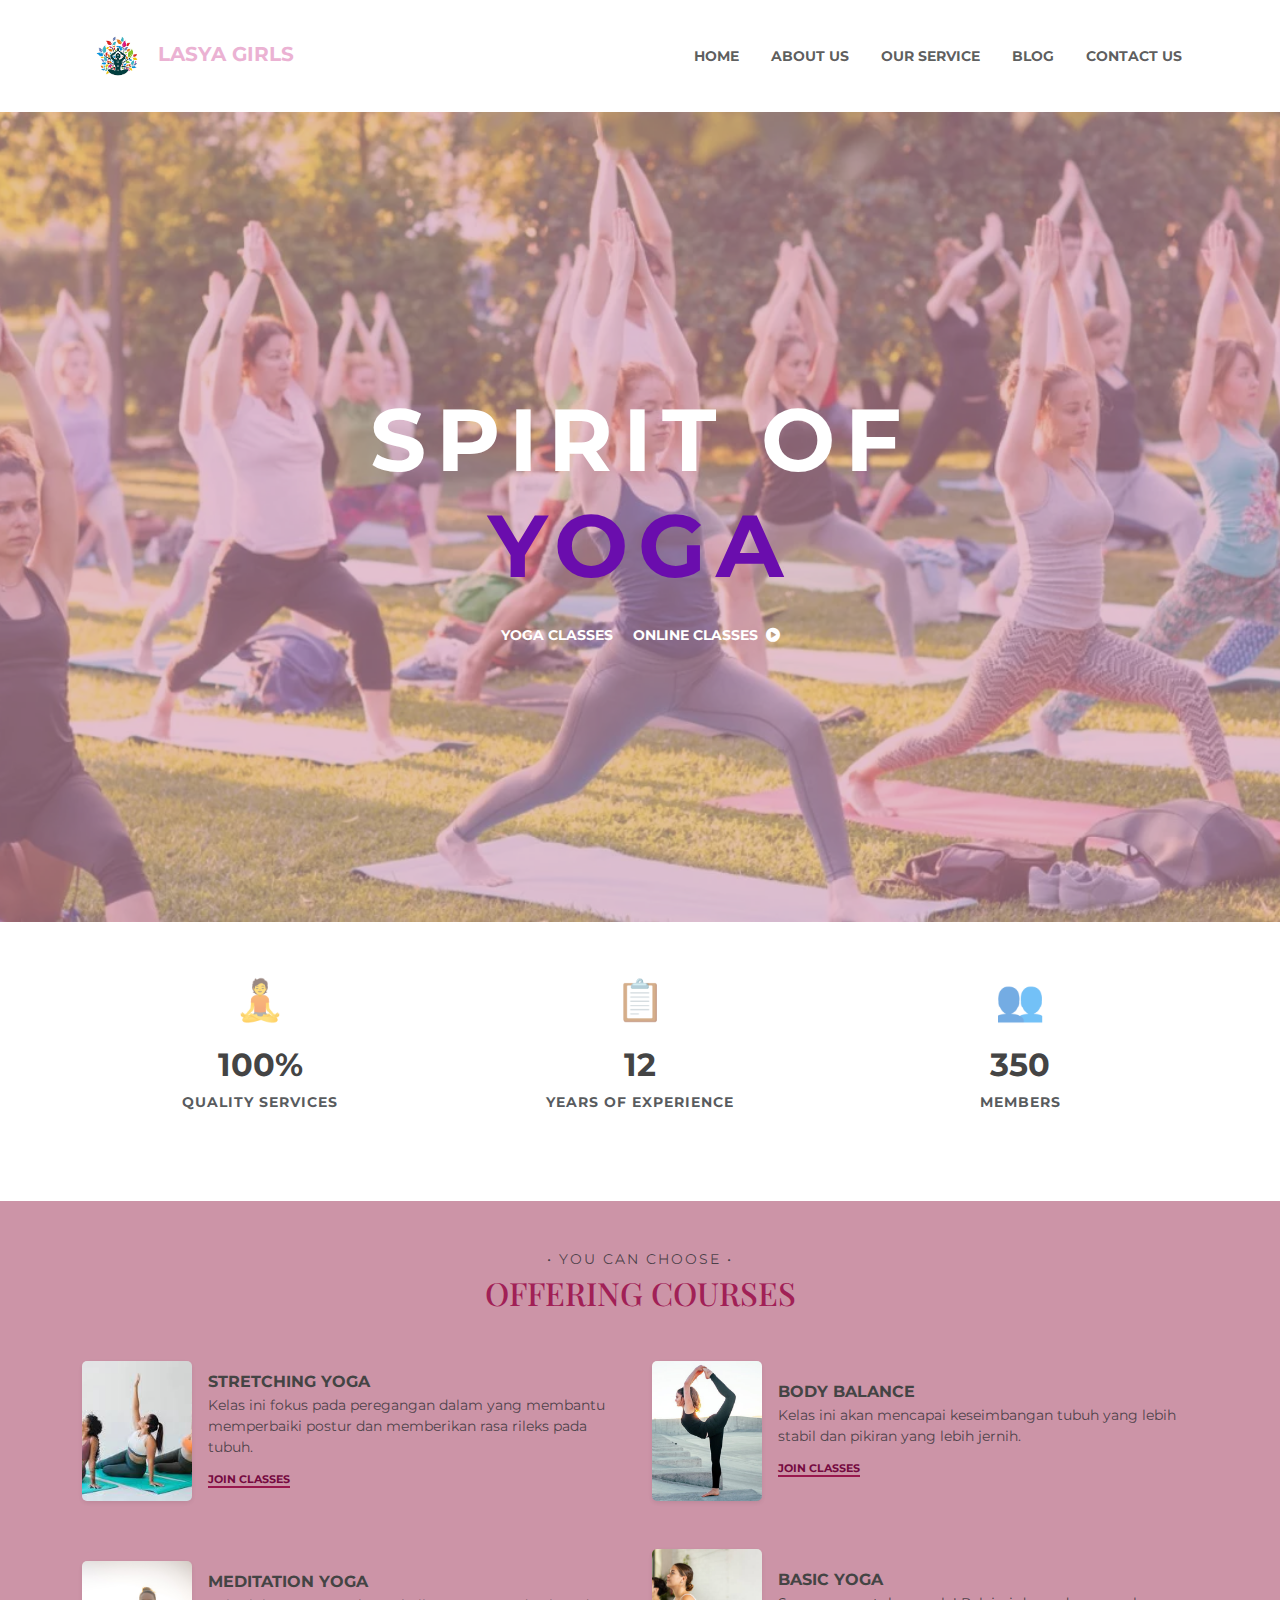
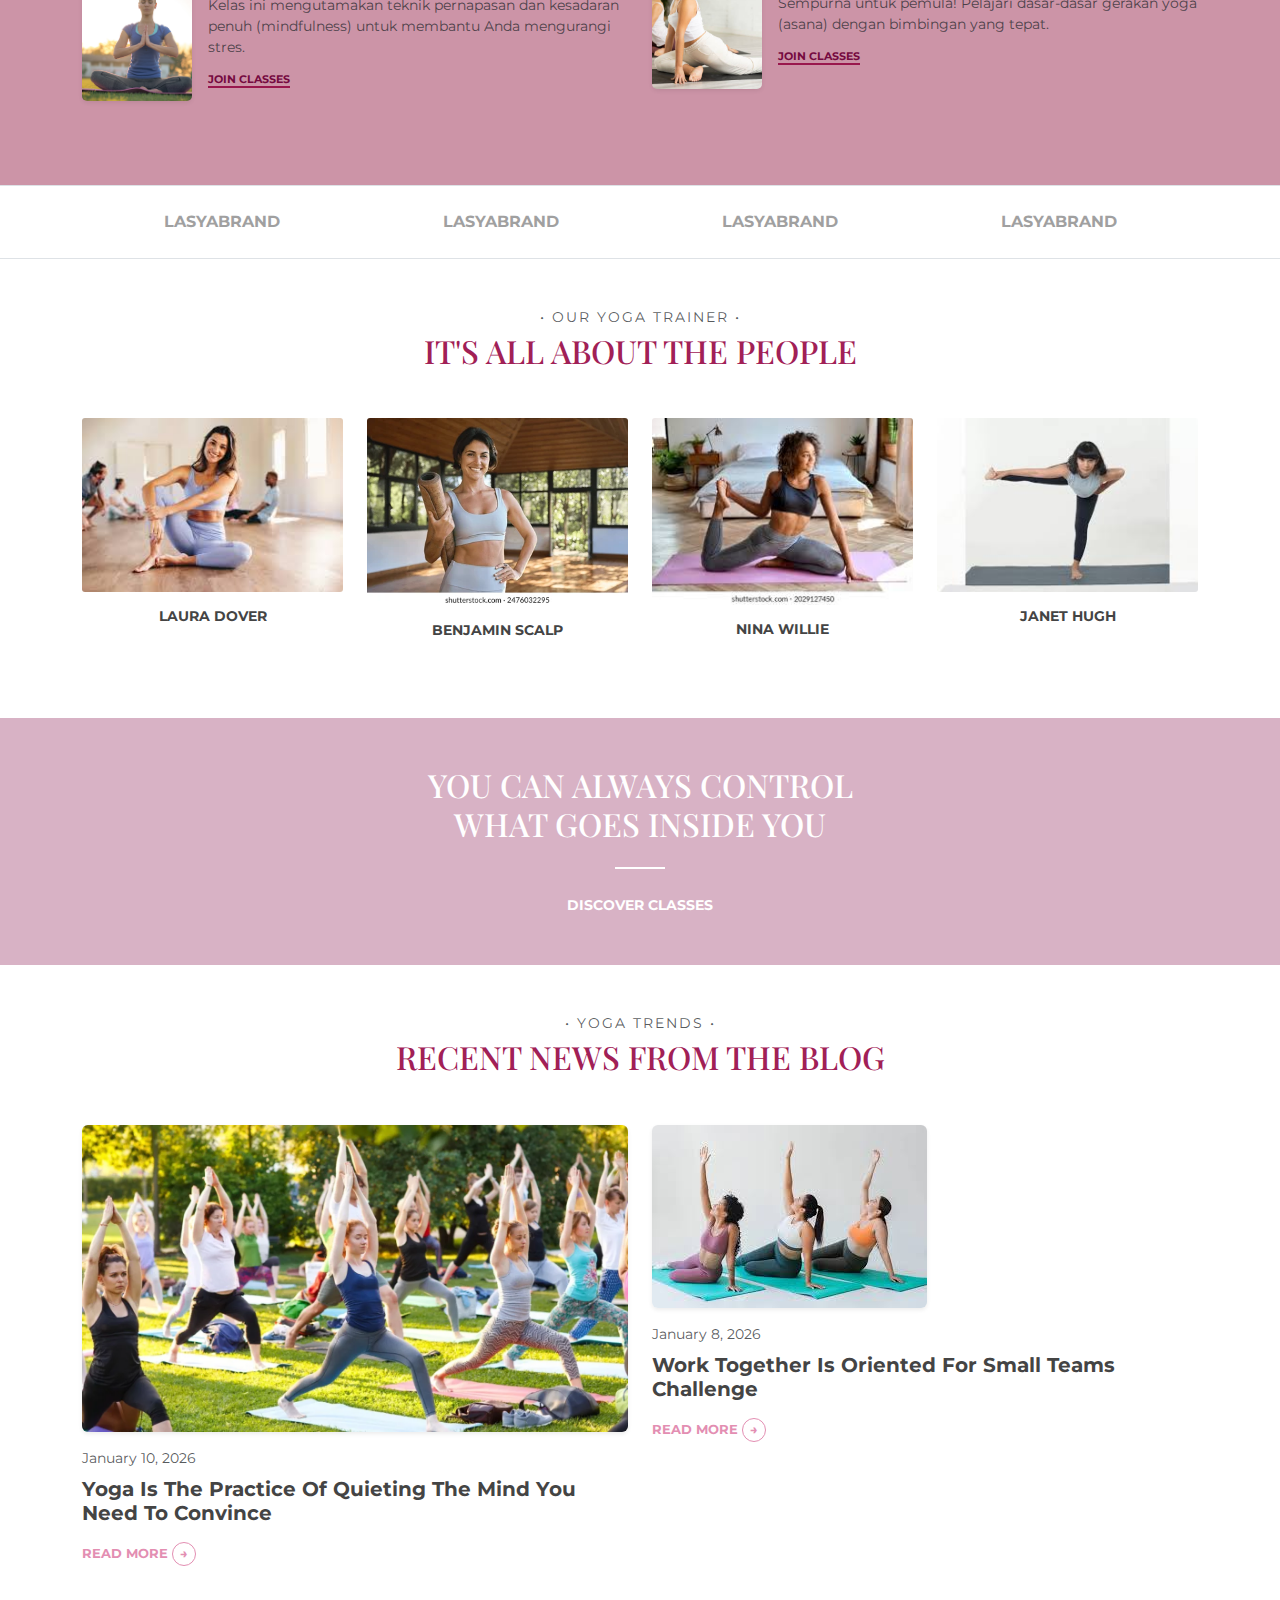
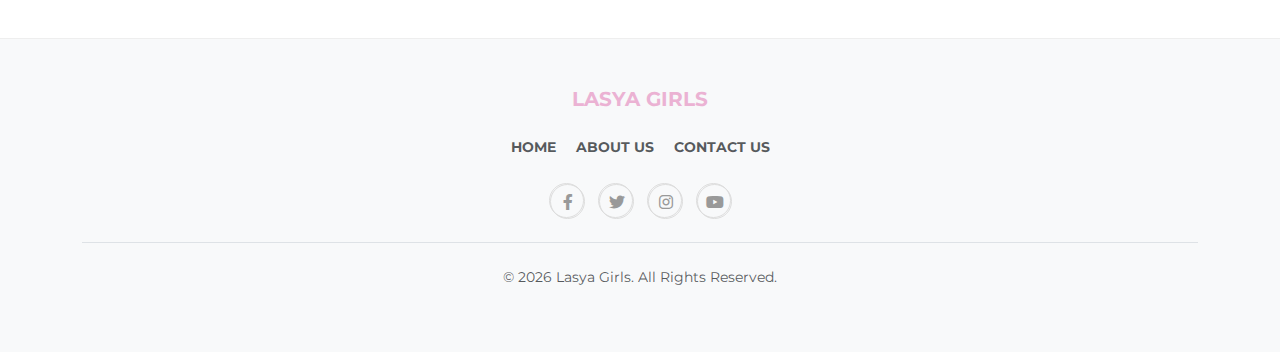
<file: index.html>
<!DOCTYPE html>
<html lang="id">
<head>
    <meta charset="UTF-8">
    <meta name="kelompok4" content="width=device-width, initial-scale=1.0">
    <title>Lasya Girls - Spirit of Yoga</title>
    <link href="https://cdn.jsdelivr.net/npm/bootstrap@5.3.0/dist/css/bootstrap.min.css" rel="stylesheet">
    <link href="https://fonts.googleapis.com/css2?family=Montserrat:wght@300;400;600;700&family=Playfair+Display:wght@700&display=swap" rel="stylesheet">
    <link rel="stylesheet" href="https://cdnjs.cloudflare.com/ajax/libs/font-awesome/6.0.0/css/all.min.css">
    <link rel="stylesheet" href="style.css">
</head>
<body>

    <nav class="navbar navbar-expand-lg navbar-light bg-white py-3">
        <div class="container">
            <a class="navbar-brand fw-bold text-pink-logo" href="">
                <img src="image/logo.png" alt="" width="70" class="d-inline-block align-text-button"> LASYA GIRLS</a>
            <button class="navbar-toggler" type="button" data-bs-toggle="collapse" data-bs-target="#navbarNav">
                <span class="navbar-toggler-icon"></span>
            </button>
            <div class="collapse navbar-collapse justify-content-end" id="navbarNav">
                <ul class="navbar-nav small fw-bold">
                    <li class="nav-item mx-2"><a class="nav-link" href="index.html">HOME</a></li>
                    <li class="nav-item mx-2"><a class="nav-link" href="about.html">ABOUT US</a></li>
                    <li class="nav-item mx-2"><a class="nav-link" href="services.html">OUR SERVICE</a></li>
                    <li class="nav-item mx-2"><a class="nav-link" href="blog.html">BLOG</a></li>
                    <li class="nav-item mx-2"><a class="nav-link" href="contact.html">CONTACT US</a></li>
                </ul>
            </div>
        </div>
    </nav>

    <header class="hero">
        <div class="hero-overlay">
            <div class="container text-center">
                <h1 class="hero-text">SPIRIT OF</h1>
                <h1 class="hero-text highlight">YOGA</h1>
                <div class="mt-4">
                    <a href="#" class="text-white text-decoration-none small fw-bold me-3 text-uppercase">Yoga Classes</a>
                    <a href="#" class="text-white text-decoration-none small fw-bold text-uppercase">Online Classes <i class="fa-solid fa-circle-play ms-1"></i></a>
                </div>
            </div>
        </div>
    </header>

    <section class="py-5 bg-white">
        <div class="container text-center">
            <div class="row">
                <div class="col-md-4 mb-4">
                    <div class="stat-icon mb-3">🧘</div>
                    <h2 class="fw-bold">100%</h2>
                    <p class="text-muted small text-uppercase fw-bold letter-spacing-1">Quality Services</p>
                </div>
                <div class="col-md-4 mb-4">
                    <div class="stat-icon mb-3">📋</div>
                    <h2 class="fw-bold">12</h2>
                    <p class="text-muted small text-uppercase fw-bold letter-spacing-1">Years of Experience</p>
                </div>
                <div class="col-md-4 mb-4">
                    <div class="stat-icon mb-3">👥</div>
                    <h2 class="fw-bold">350</h2>
                    <p class="text-muted small text-uppercase fw-bold letter-spacing-1">Members</p>
                </div>
            </div>
        </div>
    </section>

    <section class="py-5 bg-soft-pink">
        <div class="container">
            <div class="text-center mb-5">
                <p class="small text-muted mb-1 text-uppercase letter-spacing-2">• You Can Choose •</p>
                <h2 class="playfair color-pink">OFFERING COURSES</h2>
                <div class="divider-pink mx-auto"></div>
            </div>
            <div class="row g-4">
                <div class="col-md-6 d-flex align-items-center mb-4">
                    <img src="image/blog2.jfif" class="course-img me-3 shadow-sm" alt="Yoga">
                    <div>
                        <h6 class="fw-bold mb-1">STRETCHING YOGA</h6>
                        <p class="small text-muted mb-2"> Kelas ini fokus pada peregangan dalam yang membantu memperbaiki postur dan memberikan rasa rileks pada tubuh.</p>
                        <a href="#" class="btn-join">JOIN CLASSES</a>
                    </div>
                </div>
                <div class="col-md-6 d-flex align-items-center mb-4">
                    <img src="image/balance.jpg" class="course-img me-3 shadow-sm" alt="Yoga">
                    <div>
                        <h6 class="fw-bold mb-1">BODY BALANCE</h6>
                        <p class="small text-muted mb-2">Kelas ini akan mencapai keseimbangan tubuh yang lebih stabil dan pikiran yang lebih jernih.</p>
                        <a href="#" class="btn-join">JOIN CLASSES</a>
                    </div>
                </div>
                <div class="col-md-6 d-flex align-items-center mb-4">
                    <img src="image/meditation.png" class="course-img me-3 shadow-sm" alt="Yoga">
                    <div>
                        <h6 class="fw-bold mb-1">MEDITATION YOGA</h6>
                        <p class="small text-muted mb-2">  Kelas ini mengutamakan teknik pernapasan dan kesadaran penuh (mindfulness) untuk membantu Anda mengurangi stres.</p>
                        <a href="#" class="btn-join">JOIN CLASSES</a>
                    </div>
                </div>
                <div class="col-md-6 d-flex align-items-center mb-5">
                    <img src="image/basic.jpg" class="course-img me-3 shadow-sm" alt="Yoga">
                    <div>
                        <h6 class="fw-bold mb-1">BASIC YOGA</h6>
                        <p class="small text-muted mb-2">Sempurna untuk pemula! Pelajari dasar-dasar gerakan yoga (asana) dengan bimbingan yang tepat.</p>
                        <a href="#" class="btn-join">JOIN CLASSES</a>
                    </div>
                </div>
            </div>
        </div>
    </section>

    <section class="py-4 border-top border-bottom bg-white">
        <div class="container d-flex justify-content-around align-items-center opacity-50 grayscale flex-wrap">
            <span class="fw-bold px-3">LASYABRAND</span>
            <span class="fw-bold px-3">LASYABRAND</span>
            <span class="fw-bold px-3">LASYABRAND</span>
            <span class="fw-bold px-3">LASYABRAND</span>
        </div>
    </section>

    <section class="py-5">
        <div class="container text-center">
            <p class="small text-muted mb-1 text-uppercase letter-spacing-2">• Our Yoga Trainer •</p>
            <h2 class="playfair color-pink mb-5">IT'S ALL ABOUT THE PEOPLE</h2>
            <div class="row">
                <div class="col-md-3 col-6 mb-4">
                    <img src="image/pelatih1.jfif" class="img-fluid trainer-img mb-3" alt="Laura">
                    <h6 class="fw-bold small">LAURA DOVER</h6>
                </div>
                <div class="col-md-3 col-6 mb-4">
                    <img src="image/pelatih2.webp" class="img-fluid trainer-img mb-3" alt="Benjamin">
                    <h6 class="fw-bold small">BENJAMIN SCALP</h6>
                </div>
                <div class="col-md-3 col-6 mb-4">
                    <img src="image/pelatih3.jfif" class="img-fluid trainer-img mb-3" alt="Nina">
                    <h6 class="fw-bold small">NINA WILLIE</h6>
                </div>
                <div class="col-md-3 col-6 mb-4">
                    <img src="image/pelatih4.jfif" class="img-fluid trainer-img mb-3" alt="Janet">
                    <h6 class="fw-bold small">JANET HUGH</h6>
                </div>
            </div>
        </div>
    </section>

    <section class="cta-pink text-center text-white py-5">
        <div class="container">
            <h2 class="playfair mb-4">YOU CAN ALWAYS CONTROL <br> WHAT GOES INSIDE YOU</h2>
            <div class="divider-white mx-auto mb-4"></div>
            <a href="#" class="text-white text-decoration-none small fw-bold spacing-2 text-uppercase">Discover Classes</a>
        </div>
    </section>

    <section class="py-5">
        <div class="container">
            <div class="text-center mb-5">
                <p class="small text-muted mb-1 text-uppercase letter-spacing-2">• Yoga Trends •</p>
                <h2 class="playfair color-pink">RECENT NEWS FROM THE BLOG</h2>
            </div>
            <div class="row">
                <div class="col-md-6 mb-4">
                    <img src="image/blog1.webp" class="img-fluid mb-3 rounded shadow-sm" alt="Blog">
                    <p class="small text-muted mb-2">January 10, 2026</p>
                    <h5 class="fw-bold mb-3">Yoga Is The Practice Of Quieting The Mind You Need To Convince</h5>
                    <a href="#" class="read-more">READ MORE <span class="arrow-circle">→</span></a>
                </div>
                <div class="col-md-6 mb-4">
                    <img src="image/blog2.jfif" class="img-fluid mb-3 rounded shadow-sm" alt="Blog">
                    <p class="small text-muted mb-2">January 8, 2026</p>
                    <h5 class="fw-bold mb-3">Work Together Is Oriented For Small Teams Challenge</h5>
                    <a href="#" class="read-more">READ MORE <span class="arrow-circle">→</span></a>
                </div>
            </div>
        </div>
    </section>

   <footer class="footer py-5">
        <div class="container text-center">
            <h5 class="fw-bold text-pink-logo mb-4">LASYA GIRLS</h5>
            <div class="mb-4">
                <a href="index.html" class="text-muted text-decoration-none mx-2 small fw-bold">HOME</a>
                <a href="about.html" class="text-muted text-decoration-none mx-2 small fw-bold">ABOUT US</a>
                <a href="contact.html" class="text-muted text-decoration-none mx-2 small fw-bold">CONTACT US</a>
            </div>
            <div class="social-icons mb-4">
                <a href="#"><i class="fab fa-facebook-f"></i></a>
                <a href="#"><i class="fab fa-twitter"></i></a>
                <a href="#"><i class="fab fa-instagram"></i></a>
                <a href="#"><i class="fab fa-youtube"></i></a>
            </div>
            <p class="small text-muted border-top pt-4">© 2026 Lasya Girls. All Rights Reserved.</p>
        </div>
    </footer>

    <script src="https://cdn.jsdelivr.net/npm/bootstrap@5.3.0/dist/js/bootstrap.bundle.min.js"></script>
</body>
</html>
</file>
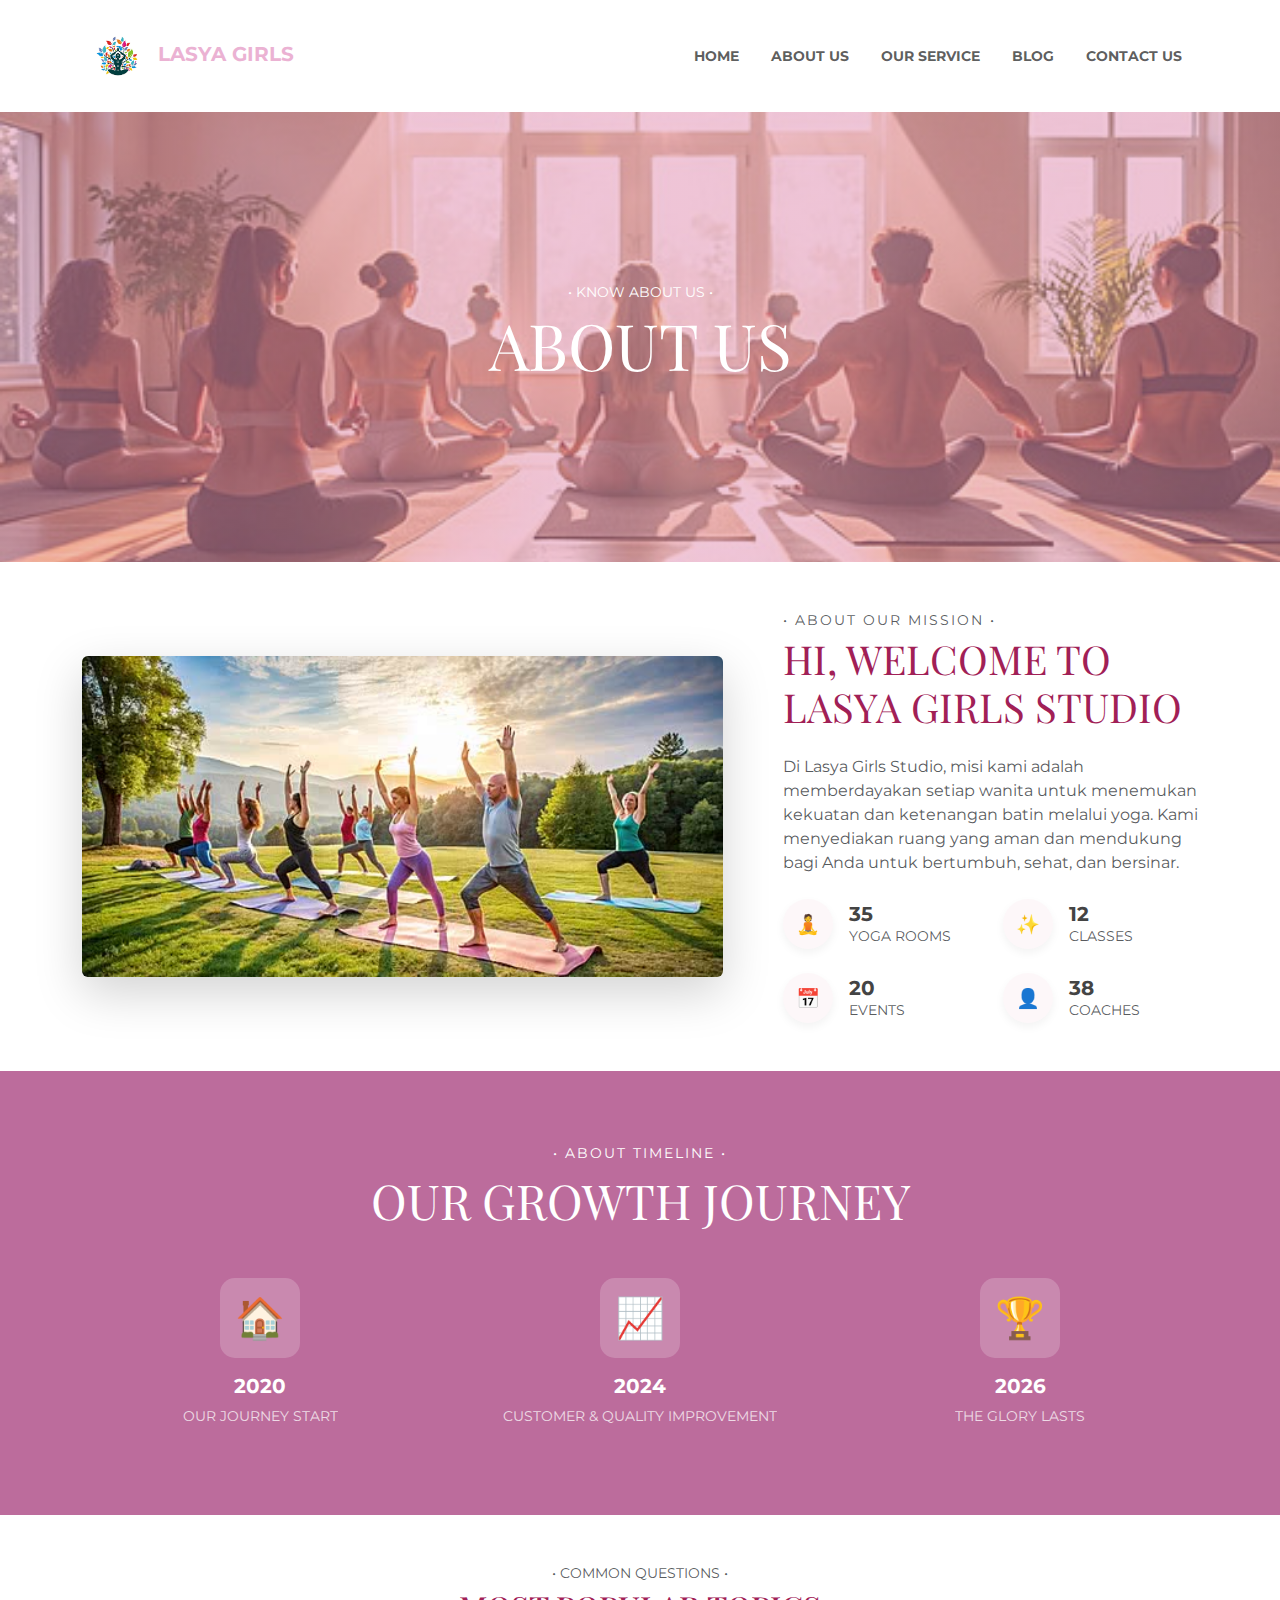
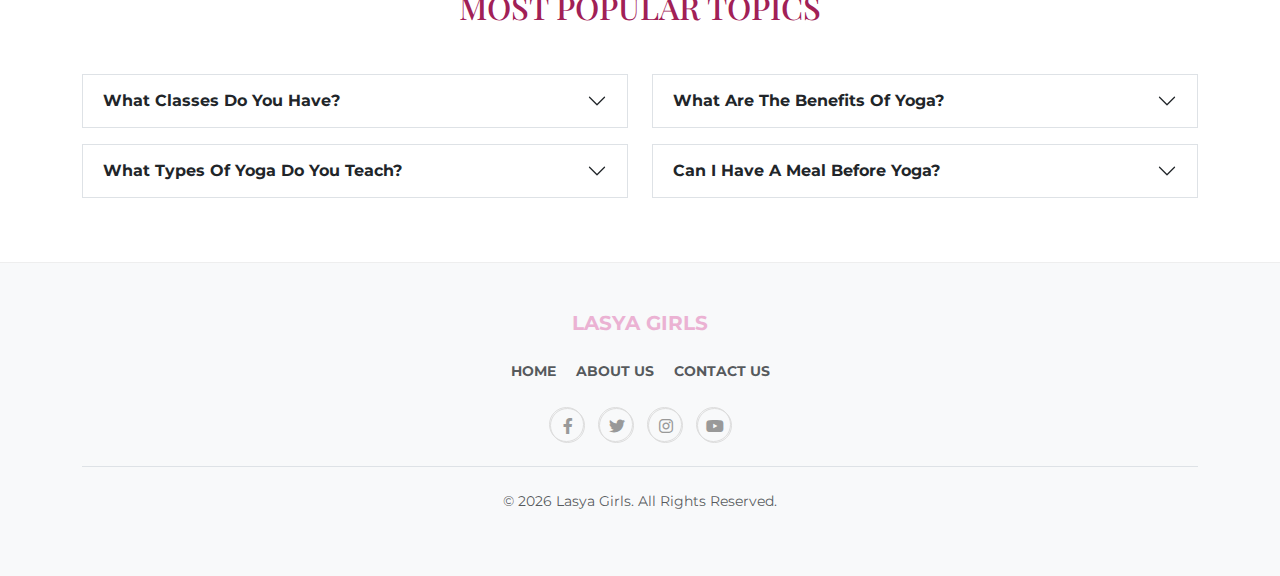
<file: about.html>
<!DOCTYPE html>
<html lang="id">
<head>
    <meta charset="UTF-8">
    <meta name="kelompok4" content="width=device-width, initial-scale=1.0">
    <title>About Us - Lasya Girls Studio</title>
    <link href="https://cdn.jsdelivr.net/npm/bootstrap@5.3.0/dist/css/bootstrap.min.css" rel="stylesheet">
    <link href="https://fonts.googleapis.com/css2?family=Montserrat:wght@300;400;600;700&family=Playfair+Display:wght@700&display=swap" rel="stylesheet">
    <link rel="stylesheet" href="https://cdnjs.cloudflare.com/ajax/libs/font-awesome/6.0.0/css/all.min.css">
    <link rel="stylesheet" href="style.css">
</head>
<body>

    <nav class="navbar navbar-expand-lg navbar-light bg-white py-3">
        <div class="container">
            <a class="navbar-brand fw-bold text-pink-logo" href="#">
                <img src="image/logo.png" alt="" width="70" class="d-inline-block align-text-button"> LASYA GIRLS</a>
            <button class="navbar-toggler" type="button" data-bs-toggle="collapse" data-bs-target="#navbarNav">
                <span class="navbar-toggler-icon"></span>
            </button>
            <div class="collapse navbar-collapse justify-content-end" id="navbarNav">
                <ul class="navbar-nav small fw-bold">
                    <li class="nav-item mx-2"><a class="nav-link" href="index.html">HOME</a></li>
                    <li class="nav-item mx-2"><a class="nav-link" href="about.html">ABOUT US</a></li>
                    <li class="nav-item mx-2"><a class="nav-link" href="services.html">OUR SERVICE</a></li>
                    <li class="nav-item mx-2"><a class="nav-link" href="blog.html">BLOG</a></li>
                    <li class="nav-item mx-2"><a class="nav-link" href="contact.html">CONTACT US</a></li>
                </ul>
            </div>
        </div>
    </nav>

    <header class="header-about text-center d-flex align-items-center">
        <div class="container">
            <p class="small text-white text-uppercase spacing-2 mb-1">• KNOW ABOUT US •</p>
            <h1 class="playfair text-white display-3">ABOUT US</h1>
        </div>
    </header>

    <section class="py-5 bg-white">
        <div class="container">
            <div class="row align-items-center">
                <div class="col-lg-7 mb-4 mb-lg-0">
                    <img src="image/yoga.jpg" class="img-fluid rounded shadow-lg w-100" alt="Yoga Class">
                </div>
                <div class="col-lg-5 ps-lg-5">
                    <p class="small text-muted text-uppercase letter-spacing-2 mb-1">• ABOUT OUR MISSION •</p>
                    <h2 class="playfair color-pink mb-4 display-6">HI, WELCOME TO <br> LASYA GIRLS STUDIO</h2>
                    <p class="text-muted mb-4">Di Lasya Girls Studio, misi kami adalah memberdayakan setiap wanita untuk menemukan kekuatan dan ketenangan batin melalui yoga. Kami menyediakan ruang yang aman dan mendukung bagi Anda untuk bertumbuh, sehat, dan bersinar.</p>
                    
                    <div class="row g-4">
                        <div class="col-6 d-flex align-items-center">
                            <div class="icon-circle me-3">🧘</div>
                            <div><h5 class="mb-0 fw-bold">35</h5><p class="small text-muted mb-0">YOGA ROOMS</p></div>
                        </div>
                        <div class="col-6 d-flex align-items-center">
                            <div class="icon-circle me-3">✨</div>
                            <div><h5 class="mb-0 fw-bold">12</h5><p class="small text-muted mb-0">CLASSES</p></div>
                        </div>
                        <div class="col-6 d-flex align-items-center">
                            <div class="icon-circle me-3">📅</div>
                            <div><h5 class="mb-0 fw-bold">20</h5><p class="small text-muted mb-0">EVENTS</p></div>
                        </div>
                        <div class="col-6 d-flex align-items-center">
                            <div class="icon-circle me-3">👤</div>
                            <div><h5 class="mb-0 fw-bold">38</h5><p class="small text-muted mb-0">COACHES</p></div>
                        </div>
                    </div>
                </div>
            </div>
        </div>
    </section>

    <section class="py-5 bg-purple-journey text-white">
        <div class="container text-center py-4">
            <p class="small text-uppercase letter-spacing-2 mb-2">• ABOUT TIMELINE •</p>
            <h2 class="playfair display-5 mb-5">OUR GROWTH JOURNEY</h2>
            
            <div class="position-relative">
                <div class="journey-line"></div>
                
                <div class="row position-relative" style="z-index: 2;">
                    <div class="col-md-4">
                        <div class="journey-item">
                            <div class="journey-icon mb-3">🏠</div>
                            <h5 class="fw-bold">2020</h5>
                            <p class="small opacity-75">OUR JOURNEY START</p>
                        </div>
                    </div>
                    <div class="col-md-4">
                        <div class="journey-item active">
                            <div class="journey-icon mb-3">📈</div>
                            <h5 class="fw-bold">2024</h5>
                            <p class="small opacity-75">CUSTOMER & QUALITY IMPROVEMENT</p>
                            <div class="journey-dot"></div>
                        </div>
                    </div>
                    <div class="col-md-4">
                        <div class="journey-item">
                            <div class="journey-icon mb-3">🏆</div>
                            <h5 class="fw-bold">2026</h5>
                            <p class="small opacity-75">THE GLORY LASTS</p>
                        </div>
                    </div>
                </div>
            </div>
        </div>
    </section>

    <section class="py-5 bg-white">
        <div class="container">
            <div class="text-center mb-5">
                <p class="small text-muted text-uppercase mb-1">• COMMON QUESTIONS •</p>
                <h2 class="playfair color-pink">MOST POPULAR TOPICS</h2>
            </div>
            <div class="row">
                <div class="col-md-6">
                    <div class="accordion accordion-flush" id="faqLeft">
                        <div class="accordion-item mb-3 border">
                            <h2 class="accordion-header">
                                <button class="accordion-button collapsed fw-bold small" type="button" data-bs-toggle="collapse" data-bs-target="#q1">
                                    What Classes Do You Have?
                                </button>
                            </h2>
                            <div id="q1" class="accordion-collapse collapse" data-bs-parent="#faqLeft">
                                <div class="accordion-body small text-muted">Kami menawarkan berbagai kelas mulai dari Stretching, Body Balance, hingga Basic Yoga.</div>
                            </div>
                        </div>
                        <div class="accordion-item mb-3 border">
                            <h2 class="accordion-header">
                                <button class="accordion-button collapsed fw-bold small" type="button" data-bs-toggle="collapse" data-bs-target="#q2">
                                    What Types Of Yoga Do You Teach?
                                </button>
                            </h2>
                            <div id="q2" class="accordion-collapse collapse" data-bs-parent="#faqLeft">
                                <div class="accordion-body small text-muted">Hatha, Vinyasa, dan Yin Yoga adalah fokus utama kami.</div>
                            </div>
                        </div>
                    </div>
                </div>
                <div class="col-md-6">
                    <div class="accordion accordion-flush" id="faqRight">
                        <div class="accordion-item mb-3 border">
                            <h2 class="accordion-header">
                                <button class="accordion-button collapsed fw-bold small" type="button" data-bs-toggle="collapse" data-bs-target="#q3">
                                    What Are The Benefits Of Yoga?
                                </button>
                            </h2>
                            <div id="q3" class="accordion-collapse collapse" data-bs-parent="#faqRight">
                                <div class="accordion-body small text-muted">Meningkatkan fleksibilitas, mengurangi stres, dan memperkuat otot.</div>
                            </div>
                        </div>
                        <div class="accordion-item mb-3 border">
                            <h2 class="accordion-header">
                                <button class="accordion-button collapsed fw-bold small" type="button" data-bs-toggle="collapse" data-bs-target="#q4">
                                    Can I Have A Meal Before Yoga?
                                </button>
                            </h2>
                            <div id="q4" class="accordion-collapse collapse" data-bs-parent="#faqRight">
                                <div class="accordion-body small text-muted">Disarankan makan ringan 1-2 jam sebelum kelas dimulai.</div>
                            </div>
                        </div>
                    </div>
                </div>
            </div>
        </div>
    </section>

    <footer class="footer py-5">
        <div class="container text-center">
            <h5 class="fw-bold text-pink-logo mb-4">LASYA GIRLS</h5>
            <div class="mb-4">
                <a href="index.html" class="text-muted text-decoration-none mx-2 small fw-bold">HOME</a>
                <a href="about.html" class="text-muted text-decoration-none mx-2 small fw-bold">ABOUT US</a>
                <a href="contact.html" class="text-muted text-decoration-none mx-2 small fw-bold">CONTACT US</a>
            </div>
            <div class="social-icons mb-4">
                <a href="#"><i class="fab fa-facebook-f"></i></a>
                <a href="#"><i class="fab fa-twitter"></i></a>
                <a href="#"><i class="fab fa-instagram"></i></a>
                <a href="#"><i class="fab fa-youtube"></i></a>
            </div>
            <p class="small text-muted border-top pt-4">© 2026 Lasya Girls. All Rights Reserved.</p>
        </div>
    </footer>

    <script src="https://cdn.jsdelivr.net/npm/bootstrap@5.3.0/dist/js/bootstrap.bundle.min.js"></script>
</body>
</html>
</file>
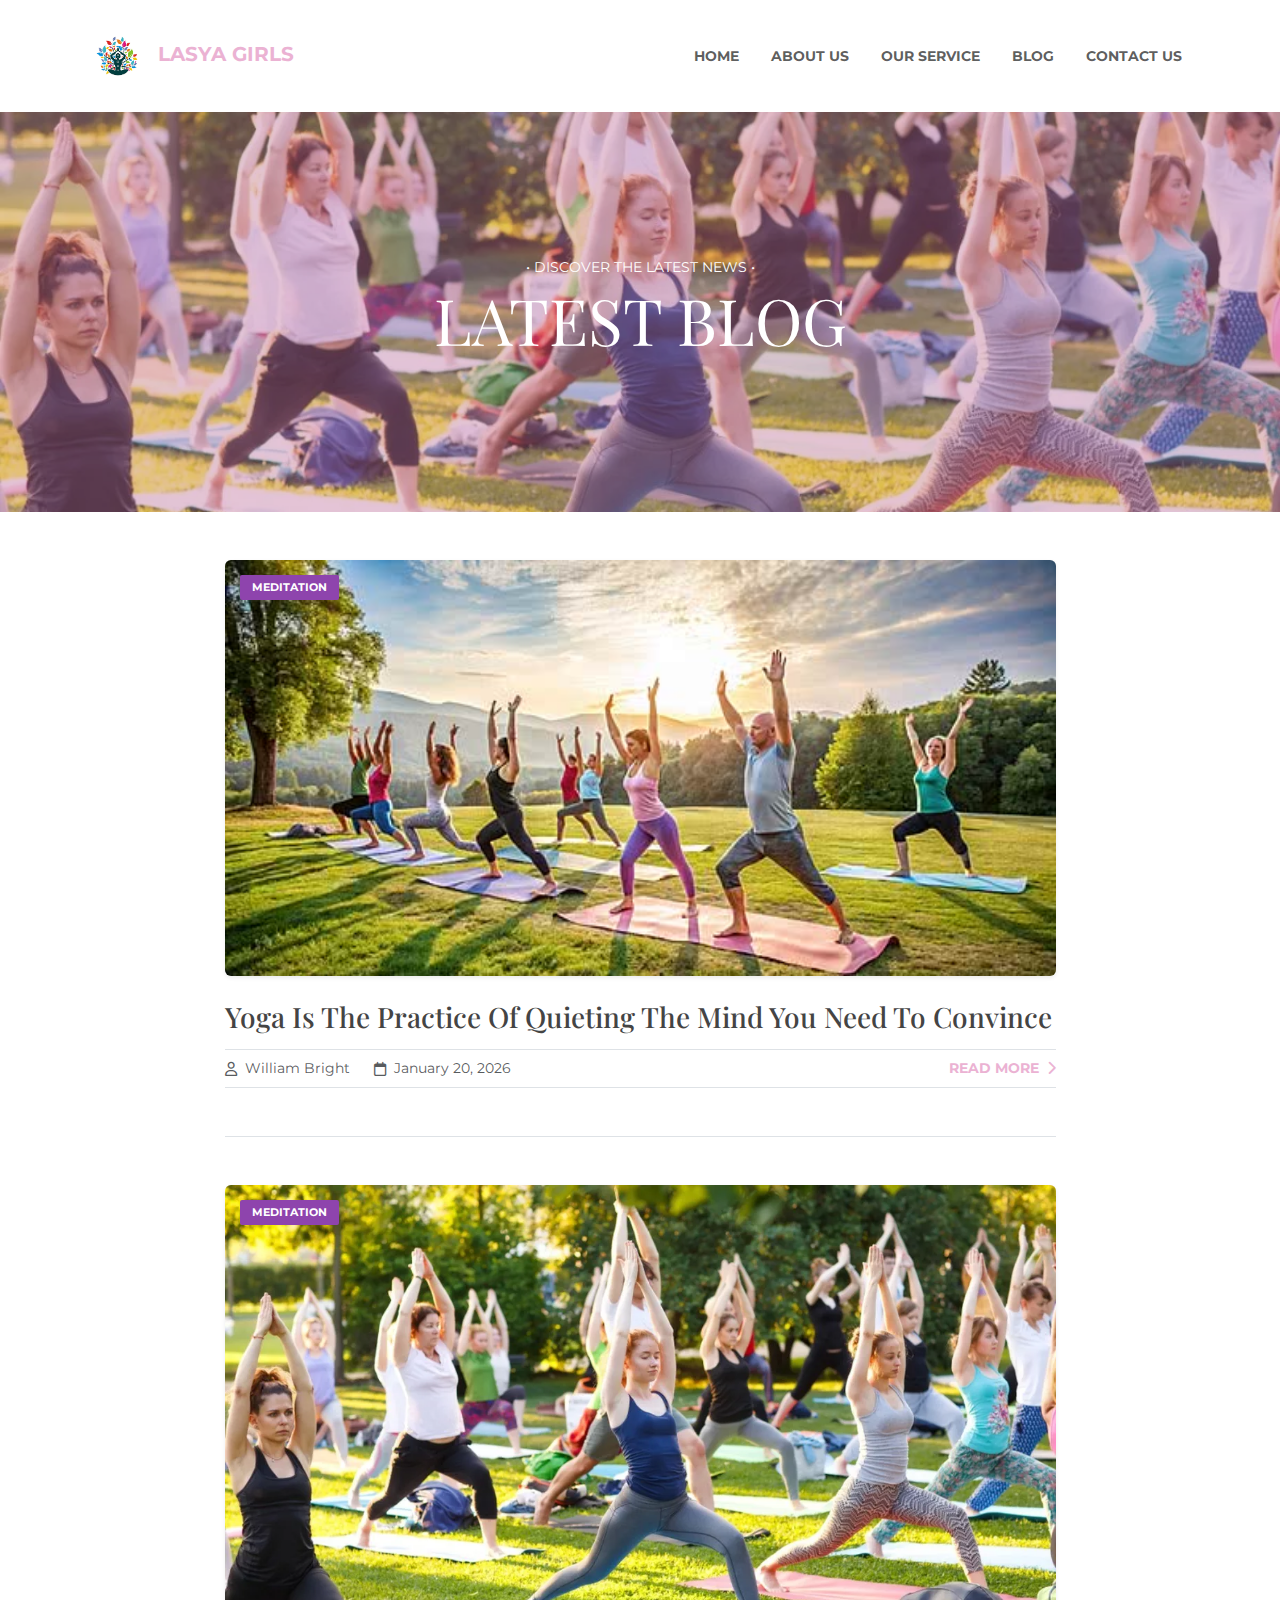
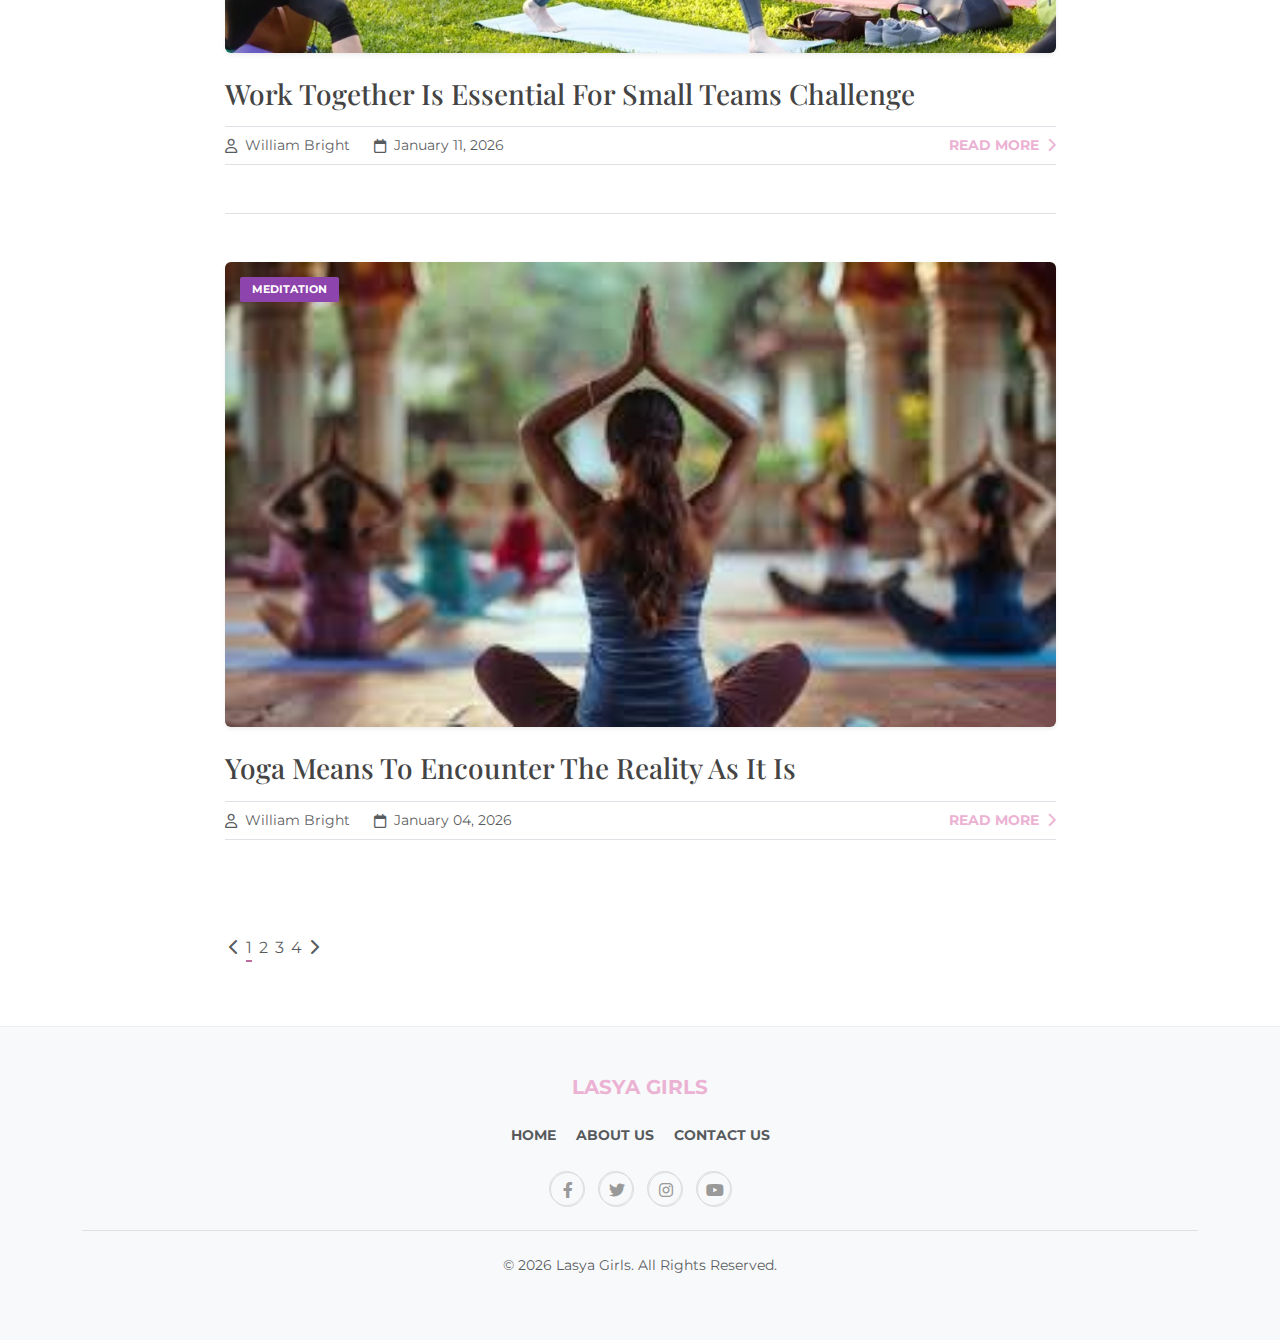
<file: blog.html>
<!DOCTYPE html>
<html lang="id">
<head>
    <meta charset="UTF-8">
    <meta name="kelompok4" content="width=device-width, initial-scale=1.0">
    <title>Blog - Lasya Girls</title>
    <link href="https://cdn.jsdelivr.net/npm/bootstrap@5.3.0/dist/css/bootstrap.min.css" rel="stylesheet">
    <link href="https://fonts.googleapis.com/css2?family=Montserrat:wght@400;600;700&family=Playfair+Display:wght@700&display=swap" rel="stylesheet">
    <link rel="stylesheet" href="https://cdnjs.cloudflare.com/ajax/libs/font-awesome/6.0.0/css/all.min.css">
    <link rel="stylesheet" href="style.css">
</head>
<body>

   <nav class="navbar navbar-expand-lg navbar-light bg-white py-3">
        <div class="container">
            <a class="navbar-brand fw-bold text-pink-logo" href="#">
                <img src="image/logo.png" alt="" width="70" class="d-inline-block align-text-button"> LASYA GIRLS</a>
            <button class="navbar-toggler" type="button" data-bs-toggle="collapse" data-bs-target="#navbarNav">
                <span class="navbar-toggler-icon"></span>
            </button>
            <div class="collapse navbar-collapse justify-content-end" id="navbarNav">
                <ul class="navbar-nav small fw-bold">
                    <li class="nav-item mx-2"><a class="nav-link" href="index.html">HOME</a></li>
                    <li class="nav-item mx-2"><a class="nav-link" href="about.html">ABOUT US</a></li>
                    <li class="nav-item mx-2"><a class="nav-link" href="services.html">OUR SERVICE</a></li>
                    <li class="nav-item mx-2"><a class="nav-link" href="blog.html">BLOG</a></li>
                    <li class="nav-item mx-2"><a class="nav-link" href="contact.html">CONTACT US</a></li>
                </ul>
            </div>
        </div>
    </nav>

    <header class="header-banner d-flex align-items-center" style="background-image: url('image/blog1.webp');">
        <div class="container text-center text-white">
            <p class="small text-uppercase spacing-2 mb-1">• DISCOVER THE LATEST NEWS •</p>
            <h1 class="playfair display-3">LATEST BLOG</h1>
        </div>
    </header>

    <section class="py-5 bg-white">
        <div class="container">
            <div class="row justify-content-center">
                <div class="col-lg-9">
                    
                    <article class="mb-5 pb-4 border-bottom">
                        <div class="position-relative mb-4">
                            <img src="image/yoga.jpg" class="img-fluid w-100 rounded shadow-sm" alt="Yoga Mind">
                            <span class="badge-blog">MEDITATION</span>
                        </div>
                        <h2 class="playfair h3 mb-3">Yoga Is The Practice Of Quieting The Mind You Need To Convince</h2>
                        <div class="d-flex align-items-center text-muted small mb-4 border-top border-bottom py-2">
                            <div class="d-flex align-items-center me-4">
                                <i class="fa-regular fa-user me-2"></i> William Bright
                            </div>
                            <div class="d-flex align-items-center me-4">
                                <i class="fa-regular fa-calendar me-2"></i> January 20, 2026
                            </div>
                            <div class="ms-auto">
                                <a href="#" class="text-pink-logo fw-bold text-decoration-none">READ MORE <i class="fa-solid fa-chevron-right ms-1"></i></a>
                            </div>
                        </div>
                    </article>

                    <article class="mb-5 pb-4 border-bottom">
                        <div class="position-relative mb-4">
                            <img src="image/blog1.webp" class="img-fluid w-100 rounded shadow-sm" alt="Team Yoga">
                            <span class="badge-blog">MEDITATION</span>
                        </div>
                        <h2 class="playfair h3 mb-3">Work Together Is Essential For Small Teams Challenge</h2>
                        <div class="d-flex align-items-center text-muted small mb-4 border-top border-bottom py-2">
                            <div class="d-flex align-items-center me-4">
                                <i class="fa-regular fa-user me-2"></i> William Bright
                            </div>
                            <div class="d-flex align-items-center me-4">
                                <i class="fa-regular fa-calendar me-2"></i> January 11, 2026
                            </div>
                            <div class="ms-auto">
                                <a href="#" class="text-pink-logo fw-bold text-decoration-none">READ MORE <i class="fa-solid fa-chevron-right ms-1"></i></a>
                            </div>
                        </div>
                    </article>

                    <article class="mb-5 pb-4">
                        <div class="position-relative mb-4">
                            <img src="image/yoga2.jfif" class="img-fluid w-100 rounded shadow-sm" alt="Yoga Reality">
                            <span class="badge-blog">MEDITATION</span>
                        </div>
                        <h2 class="playfair h3 mb-3">Yoga Means To Encounter The Reality As It Is</h2>
                        <div class="d-flex align-items-center text-muted small mb-4 border-top border-bottom py-2">
                            <div class="d-flex align-items-center me-4">
                                <i class="fa-regular fa-user me-2"></i> William Bright
                            </div>
                            <div class="d-flex align-items-center me-4">
                                <i class="fa-regular fa-calendar me-2"></i> January 04, 2026
                            </div>
                            <div class="ms-auto">
                                <a href="#" class="text-pink-logo fw-bold text-decoration-none">READ MORE <i class="fa-solid fa-chevron-right ms-1"></i></a>
                            </div>
                        </div>
                    </article>

                    <nav class="mt-5">
                        <ul class="pagination justify-content-start border-0">
                             <li class="page-item mx-1"><a class="page-link border-0 text-muted bg-transparent p-0" href="#"><i class="fa-solid fa-chevron-left"></i></a></li>
                            <li class="page-item mx-1"><a class="page-link border-0 text-muted bg-transparent p-0 border-bottom-pink" href="blog.html">1</a></li>
                            <li class="page-item mx-1"><a class="page-link border-0 text-muted bg-transparent p-0" href="#">2</a></li>
                            <li class="page-item mx-1"><a class="page-link border-0 text-muted bg-transparent p-0" href="#">3</a></li>
                            <li class="page-item mx-1"><a class="page-link border-0 text-muted bg-transparent p-0" href="#">4</a></li>
                            <li class="page-item mx-1"><a class="page-link border-0 text-muted bg-transparent p-0" href="#"><i class="fa-solid fa-chevron-right"></i></a></li>
                        </ul>
                    </nav>

                </div>
            </div>
        </div>
    </section>

    <footer class="footer py-5">
        <div class="container text-center">
            <h5 class="fw-bold text-pink-logo mb-4">LASYA GIRLS</h5>
            <div class="mb-4">
                <a href="index.html" class="text-muted text-decoration-none mx-2 small fw-bold">HOME</a>
                <a href="about.html" class="text-muted text-decoration-none mx-2 small fw-bold">ABOUT US</a>
                <a href="contact.html" class="text-muted text-decoration-none mx-2 small fw-bold">CONTACT US</a>
            </div>
            <div class="social-icons mb-4">
                <a href="#"><i class="fab fa-facebook-f"></i></a>
                <a href="#"><i class="fab fa-twitter"></i></a>
                <a href="#"><i class="fab fa-instagram"></i></a>
                <a href="#"><i class="fab fa-youtube"></i></a>
            </div>
            <p class="small text-muted border-top pt-4">© 2026 Lasya Girls. All Rights Reserved.</p>
        </div>
    </footer>

    <script src="https://cdn.jsdelivr.net/npm/bootstrap@5.3.0/dist/js/bootstrap.bundle.min.js"></script>
</body>
</html>
</file>
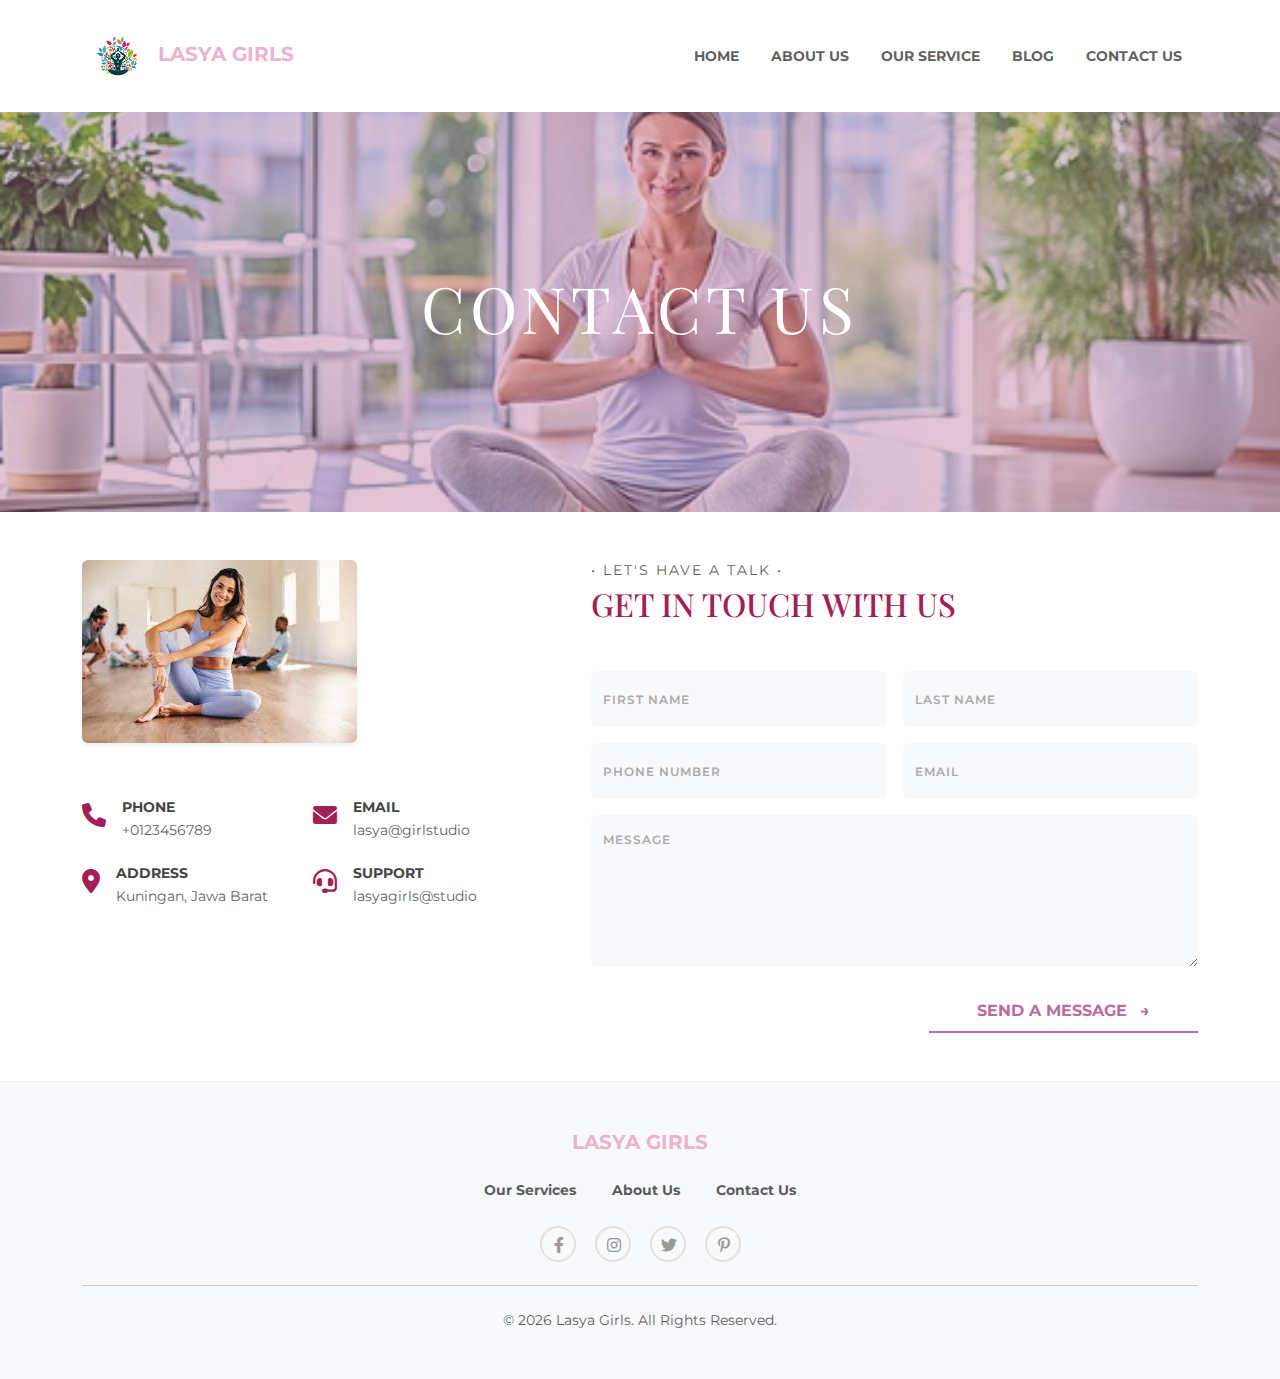
<file: contact.html>
<!DOCTYPE html>
<html lang="id">
<head>
    <meta charset="UTF-8">
    <meta name="kelompok4" content="width=device-width, initial-scale=1.0">
    <title>Contact Us - Lasya Girls</title>
    <link href="https://cdn.jsdelivr.net/npm/bootstrap@5.3.0/dist/css/bootstrap.min.css" rel="stylesheet">
    <link href="https://fonts.googleapis.com/css2?family=Montserrat:wght@400;600;700&family=Playfair+Display:wght@700&display=swap" rel="stylesheet">
    <link rel="stylesheet" href="https://cdnjs.cloudflare.com/ajax/libs/font-awesome/6.0.0/css/all.min.css">
    <link rel="stylesheet" href="style.css">
</head>
<body>

    <nav class="navbar navbar-expand-lg navbar-light bg-white py-3">
        <div class="container">
            <a class="navbar-brand fw-bold text-pink-logo" href="#">
                <img src="image/logo.png" alt="" width="70" class="d-inline-block align-text-button"> LASYA GIRLS</a>
            <button class="navbar-toggler" type="button" data-bs-toggle="collapse" data-bs-target="#navbarNav">
                <span class="navbar-toggler-icon"></span>
            </button>
            <div class="collapse navbar-collapse justify-content-end" id="navbarNav">
                <ul class="navbar-nav small fw-bold">
                    <li class="nav-item mx-2"><a class="nav-link" href="index.html">HOME</a></li>
                    <li class="nav-item mx-2"><a class="nav-link" href="about.html">ABOUT US</a></li>
                    <li class="nav-item mx-2"><a class="nav-link" href="services.html">OUR SERVICE</a></li>
                    <li class="nav-item mx-2"><a class="nav-link" href="blog.html">BLOG</a></li>
                    <li class="nav-item mx-2"><a class="nav-link" href="contact.html">CONTACT US</a></li>
                </ul>
            </div>
        </div>
    </nav>

    <header class="header-banner d-flex align-items-center justify-content-center" style="background-image: url('image/yoga3.jpg');">
        <div class="container text-center">
            <h1 class="playfair text-white display-3 overlay-text">CONTACT US</h1>
        </div>
    </header>

    <section class="py-5 bg-white">
        <div class="container">
            <div class="row g-5 align-items-start">
                
                <div class="col-md-5">
                    <img src="image/pelatih1.jfif" class="img-fluid rounded shadow-sm mb-4" alt="Get in touch">
                    
                    <div class="row g-4 mt-2">
                        <div class="col-6">
                            <div class="d-flex align-items-start">
                                <i class="fa-solid fa-phone color-pink mt-1 me-3 fs-4"></i>
                                <div>
                                    <h6 class="fw-bold small mb-1">PHONE</h6>
                                    <p class="text-muted small mb-0">+0123456789</p>
                                </div>
                            </div>
                        </div>
                        <div class="col-6">
                            <div class="d-flex align-items-start">
                                <i class="fa-solid fa-envelope color-pink mt-1 me-3 fs-4"></i>
                                <div>
                                    <h6 class="fw-bold small mb-1">EMAIL</h6>
                                    <p class="text-muted small mb-0">lasya@girlstudio</p>
                                </div>
                            </div>
                        </div>
                        <div class="col-6">
                            <div class="d-flex align-items-start">
                                <i class="fa-solid fa-location-dot color-pink mt-1 me-3 fs-4"></i>
                                <div>
                                    <h6 class="fw-bold small mb-1">ADDRESS</h6>
                                    <p class="text-muted small mb-0">Kuningan, Jawa Barat</p>
                                </div>
                            </div>
                        </div>
                        <div class="col-6">
                            <div class="d-flex align-items-start">
                                <i class="fa-solid fa-headset color-pink mt-1 me-3 fs-4"></i>
                                <div>
                                    <h6 class="fw-bold small mb-1">SUPPORT</h6>
                                    <p class="text-muted small mb-0">lasyagirls@studio</p>
                                </div>
                            </div>
                        </div>
                    </div>
                </div>

                <div class="col-md-7 ps-md-5">
                    <p class="small text-muted text-uppercase letter-spacing-2 mb-1">• LET'S HAVE A TALK •</p>
                    <h2 class="playfair color-pink mb-5">GET IN TOUCH WITH US</h2>
                    
                    <form action="#" class="contact-form">
                        <div class="row g-3">
                            <div class="col-md-6">
                                <input type="text" class="form-control bg-light border-0 py-3" placeholder="FIRST NAME">
                            </div>
                            <div class="col-md-6">
                                <input type="text" class="form-control bg-light border-0 py-3" placeholder="LAST NAME">
                            </div>
                            <div class="col-md-6">
                                <input type="text" class="form-control bg-light border-0 py-3" placeholder="PHONE NUMBER">
                            </div>
                            <div class="col-md-6">
                                <input type="email" class="form-control bg-light border-0 py-3" placeholder="EMAIL">
                            </div>
                            <div class="col-12">
                                <textarea class="form-control bg-light border-0 py-3" rows="5" placeholder="MESSAGE"></textarea>
                            </div>
                            <div class="col-12 text-end mt-4">
                                <button type="submit" class="btn btn-send-message px-5 py-2 fw-bold small">
                                    SEND A MESSAGE <span class="ms-2">→</span>
                                </button>
                            </div>
                        </div>
                    </form>
                </div>

            </div>
        </div>
    </section>

    <footer class="footer py-5">
        <div class="container text-center">
            <h5 class="fw-bold text-pink-logo mb-4">LASYA GIRLS</h5>
            <div class="mb-4">
                <a href="index.html" class="text-muted text-decoration-none mx-3 small fw-bold">Our Services</a>
                <a href="about.html" class="text-muted text-decoration-none mx-3 small fw-bold">About Us</a>
                <a href="contact.html" class="text-muted text-decoration-none mx-3 small fw-bold">Contact Us</a>
            </div>
            <div class="social-icons mb-4">
                <a href="#" class="mx-2"><i class="fab fa-facebook-f"></i></a>
                <a href="#" class="mx-2"><i class="fab fa-instagram"></i></a>
                <a href="#" class="mx-2"><i class="fab fa-twitter"></i></a>
                <a href="#" class="mx-2"><i class="fab fa-pinterest-p"></i></a>
            </div>
            <hr class="my-4 opacity-10">
            <p class="small text-muted mb-0">© 2026 Lasya Girls. All Rights Reserved.</p>
        </div>
    </footer>

    <script src="https://cdn.jsdelivr.net/npm/bootstrap@5.3.0/dist/js/bootstrap.bundle.min.js"></script>
</body>
</html>
</file>
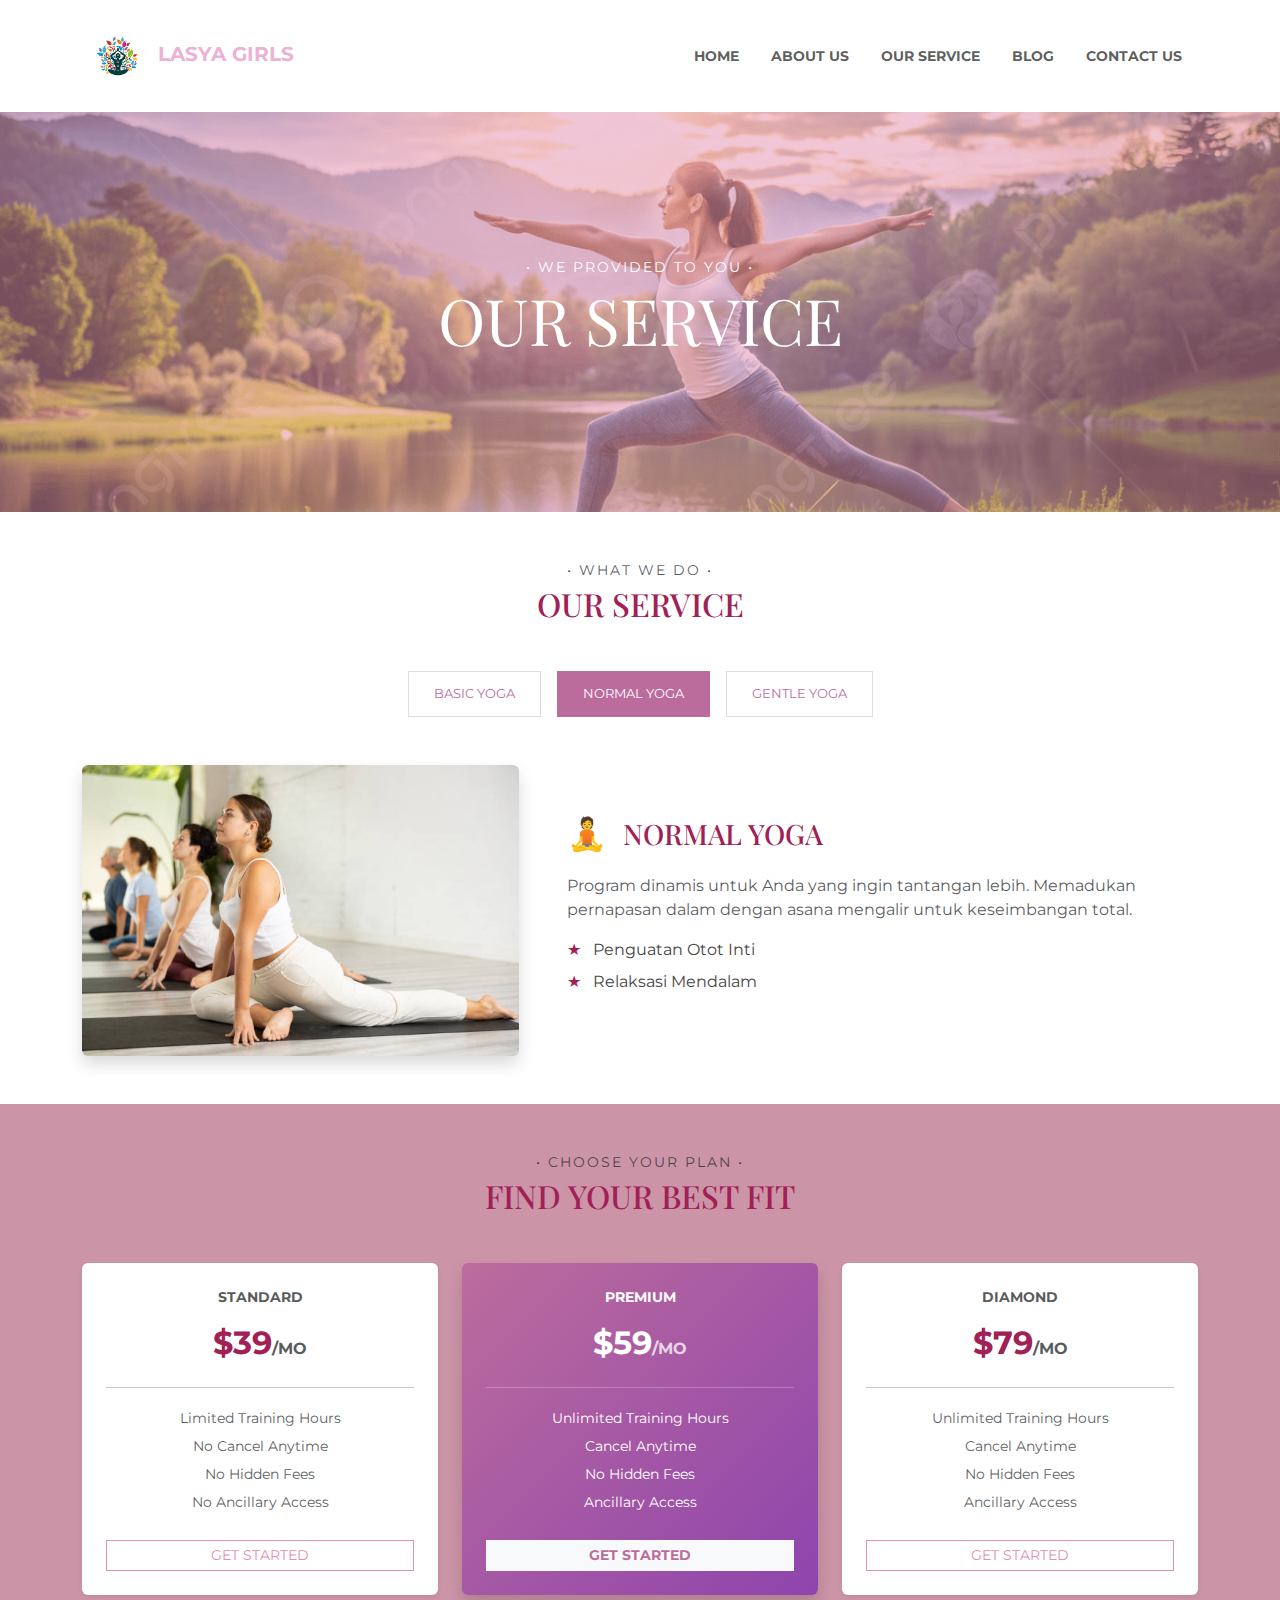
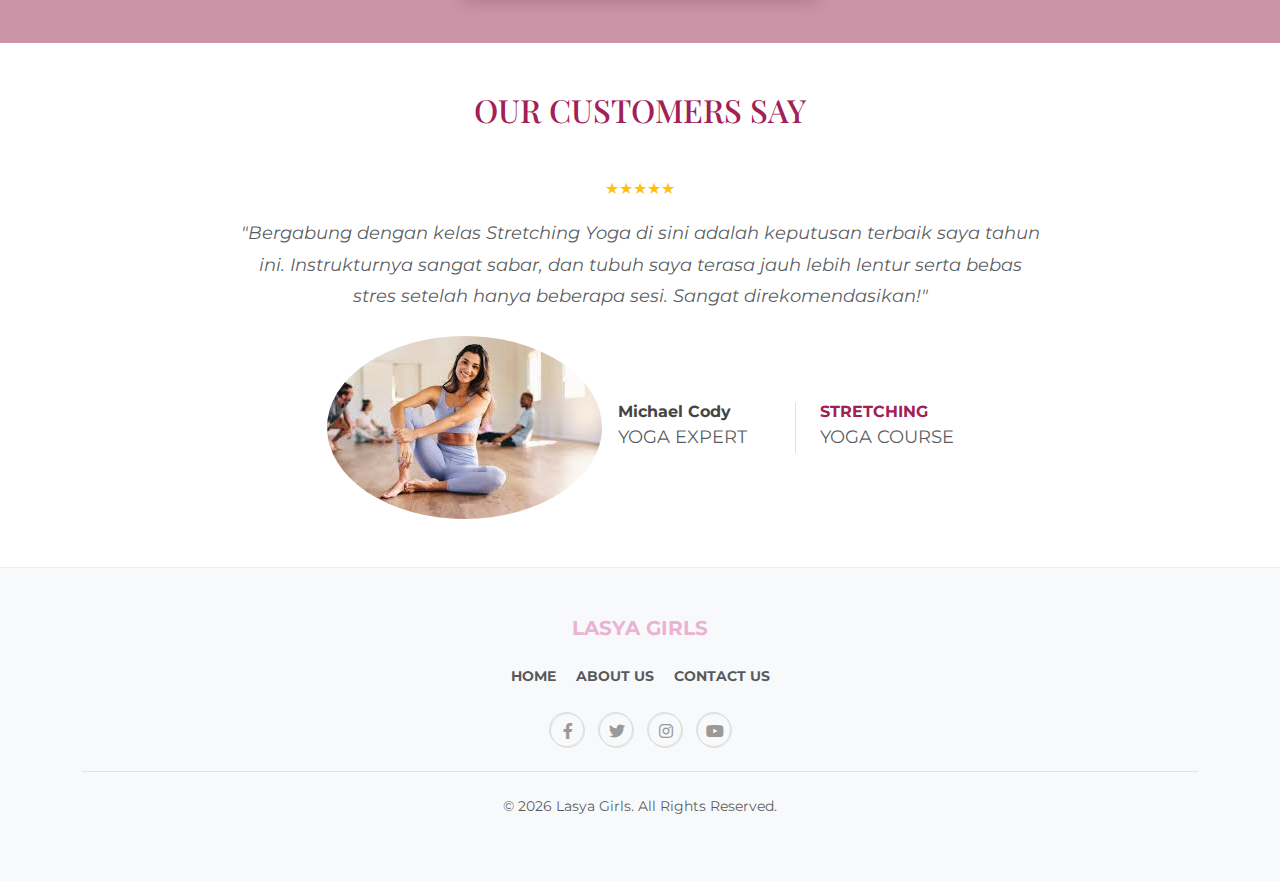
<file: services.html>
<!DOCTYPE html>
<html lang="id">
<head>
    <meta charset="UTF-8">
    <meta name="kelompok4" content="width=device-width, initial-scale=1.0">
    <title>Our Services - Lasya Girls</title>
    <link href="https://cdn.jsdelivr.net/npm/bootstrap@5.3.0/dist/css/bootstrap.min.css" rel="stylesheet">
    <link href="https://fonts.googleapis.com/css2?family=Montserrat:wght@300;400;600;700&family=Playfair+Display:wght@700&display=swap" rel="stylesheet">
    <link rel="stylesheet" href="https://cdnjs.cloudflare.com/ajax/libs/font-awesome/6.0.0/css/all.min.css">
    <link rel="stylesheet" href="style.css">
</head>
<body>

    <nav class="navbar navbar-expand-lg navbar-light bg-white py-3">
        <div class="container">
            <a class="navbar-brand fw-bold text-pink-logo" href="#">
                <img src="image/logo.png" alt="" width="70" class="d-inline-block align-text-button"> LASYA GIRLS</a>
            <button class="navbar-toggler" type="button" data-bs-toggle="collapse" data-bs-target="#navbarNav">
                <span class="navbar-toggler-icon"></span>
            </button>
            <div class="collapse navbar-collapse justify-content-end" id="navbarNav">
                <ul class="navbar-nav small fw-bold">
                    <li class="nav-item mx-2"><a class="nav-link" href="index.html">HOME</a></li>
                    <li class="nav-item mx-2"><a class="nav-link" href="about.html">ABOUT US</a></li>
                    <li class="nav-item mx-2"><a class="nav-link" href="services.html">OUR SERVICE</a></li>
                    <li class="nav-item mx-2"><a class="nav-link" href="blog.html">BLOG</a></li>
                    <li class="nav-item mx-2"><a class="nav-link" href="contact.html">CONTACT US</a></li>
                </ul>
            </div>
        </div>
    </nav>

    <header class="header-service text-center d-flex align-items-center">
        <div class="container">
            <p class="small text-white text-uppercase letter-spacing-2 mb-1">• WE PROVIDED TO YOU •</p>
            <h1 class="playfair text-white display-3">OUR SERVICE</h1>
        </div>
    </header>

  <section class="py-5">
        <div class="container text-center">
            <p class="small text-muted text-uppercase letter-spacing-2 mb-1">• WHAT WE DO •</p>
            <h2 class="playfair color-pink mb-5">OUR SERVICE</h2>

            <ul class="nav nav-pills justify-content-center mb-5" id="yogaTab" role="tablist">
                <li class="nav-item mx-2" role="presentation">
                    <button class="nav-link border tab-custom" id="basic-tab" data-bs-toggle="pill" data-bs-target="#basic" type="button" role="tab">BASIC YOGA</button>
                </li>
                <li class="nav-item mx-2" role="presentation">
                    <button class="nav-link border tab-custom active" id="normal-tab" data-bs-toggle="pill" data-bs-target="#normal" type="button" role="tab">NORMAL YOGA</button>
                </li>
                <li class="nav-item mx-2" role="presentation">
                    <button class="nav-link border tab-custom" id="gentle-tab" data-bs-toggle="pill" data-bs-target="#gentle" type="button" role="tab">GENTLE YOGA</button>
                </li>
            </ul>

            <div class="tab-content text-start" id="yogaTabContent">
                
                <div class="tab-pane fade" id="basic" role="tabpanel">
                    <div class="row align-items-center g-5">
                        <div class="col-md-5">
                            <img src="image/balance.jpg" class="img-fluid rounded shadow" alt="Basic Yoga">
                        </div>
                        <div class="col-md-7">
                            <div class="d-flex align-items-center mb-3">
                                <span class="fs-2 me-3">🧘‍♀️</span>
                                <h3 class="playfair color-pink mb-0">BASIC YOGA</h3>
                            </div>
                            <p class="text-muted">Langkah pertama yang sempurna untuk memulai perjalanan yoga Anda. Fokus pada pengenalan pose dasar dan teknik pernapasan untuk pemula.</p>
                            <ul class="list-unstyled">
                                <li class="mb-2"><span class="color-pink me-2">★</span> Pengenalan Pose Dasar</li>
                                <li class="mb-2"><span class="color-pink me-2">★</span> Teknik Napas Fundamental</li>
                            </ul>
                        </div>
                    </div>
                </div>

                <div class="tab-pane fade show active" id="normal" role="tabpanel">
                    <div class="row align-items-center g-5">
                        <div class="col-md-5">
                            <img src="image/basic.jpg" class="img-fluid rounded shadow" alt="Normal Yoga">
                        </div>
                        <div class="col-md-7">
                            <div class="d-flex align-items-center mb-3">
                                <span class="fs-2 me-3">🧘</span>
                                <h3 class="playfair color-pink mb-0">NORMAL YOGA</h3>
                            </div>
                            <p class="text-muted">Program dinamis untuk Anda yang ingin tantangan lebih. Memadukan pernapasan dalam dengan asana mengalir untuk keseimbangan total.</p>
                            <ul class="list-unstyled">
                                <li class="mb-2"><span class="color-pink me-2">★</span> Penguatan Otot Inti</li>
                                <li class="mb-2"><span class="color-pink me-2">★</span> Relaksasi Mendalam</li>
                            </ul>
                        </div>
                    </div>
                </div>

                <div class="tab-pane fade" id="gentle" role="tabpanel">
                    <div class="row align-items-center g-5">
                        <div class="col-md-5">
                            <img src="image/meditation.png" class="img-fluid rounded shadow" alt="Gentle Yoga">
                        </div>
                        <div class="col-md-7">
                            <div class="d-flex align-items-center mb-3">
                                <span class="fs-2 me-3">🌸</span>
                                <h3 class="playfair color-pink mb-0">GENTLE YOGA</h3>
                            </div>
                            <p class="text-muted">Latihan yang lembut dan menenangkan, sangat cocok untuk pemulihan, relaksasi maksimal, atau bagi lansia.</p>
                            <ul class="list-unstyled">
                                <li class="mb-2"><span class="color-pink me-2">★</span> Gerakan Lembut & Aman</li>
                                <li class="mb-2"><span class="color-pink me-2">★</span> Mengurangi Ketegangan Sendi</li>
                            </ul>
                        </div>
                    </div>
                </div>

            </div>
        </div>
    </section>

    <section class="py-5 bg-soft-pink">
        <div class="container text-center">
            <p class="small text-muted text-uppercase letter-spacing-2 mb-1">• CHOOSE YOUR PLAN •</p>
            <h2 class="playfair color-pink mb-5">FIND YOUR BEST FIT</h2>
            
            <div class="row g-4">
                <div class="col-md-4">
                    <div class="card border-0 p-4 shadow-sm">
                        <p class="small fw-bold text-muted">STANDARD</p>
                        <h2 class="fw-bold color-pink">$39<span class="small fs-6 text-muted">/MO</span></h2>
                        <hr>
                        <ul class="list-unstyled small text-muted lh-lg mb-4">
                            <li>Limited Training Hours</li>
                            <li>No Cancel Anytime</li>
                            <li>No Hidden Fees</li>
                            <li>No Ancillary Access</li>
                        </ul>
                        <a href="#" class="btn btn-outline-pink rounded-0 btn-sm">GET STARTED</a>
                    </div>
                </div>
                <div class="col-md-4">
                    <div class="card border-0 p-4 shadow bg-pink-gradient text-white">
                        <p class="small fw-bold">PREMIUM</p>
                        <h2 class="fw-bold text-white">$59<span class="small fs-6 opacity-75">/MO</span></h2>
                        <hr class="bg-white">
                        <ul class="list-unstyled small lh-lg mb-4">
                            <li>Unlimited Training Hours</li>
                            <li>Cancel Anytime</li>
                            <li>No Hidden Fees</li>
                            <li>Ancillary Access</li>
                        </ul>
                        <a href="#" class="btn btn-light text-pink rounded-0 btn-sm fw-bold">GET STARTED</a>
                    </div>
                </div>
                <div class="col-md-4">
                    <div class="card border-0 p-4 shadow-sm">
                        <p class="small fw-bold text-muted">DIAMOND</p>
                        <h2 class="fw-bold color-pink">$79<span class="small fs-6 text-muted">/MO</span></h2>
                        <hr>
                        <ul class="list-unstyled small text-muted lh-lg mb-4">
                            <li>Unlimited Training Hours</li>
                            <li>Cancel Anytime</li>
                            <li>No Hidden Fees</li>
                            <li>Ancillary Access</li>
                        </ul>
                        <a href="#" class="btn btn-outline-pink rounded-0 btn-sm">GET STARTED</a>
                    </div>
                </div>
            </div>
        </div>
    </section>

    <section class="py-5 bg-white text-center">
        <div class="container">
            <h2 class="playfair color-pink mb-5">OUR CUSTOMERS SAY</h2>
            <div class="testimonial-box mx-auto" style="max-width: 800px;">
                <div class="text-warning mb-3">★★★★★</div>
                <p class="fst-italic text-muted mb-4">"Bergabung dengan kelas Stretching Yoga di sini adalah keputusan terbaik saya tahun ini. Instrukturnya sangat sabar, dan tubuh saya terasa jauh lebih lentur serta bebas stres setelah hanya beberapa sesi. Sangat direkomendasikan!"</p>
                <div class="d-flex align-items-center justify-content-center">
                    <img src="image/pelatih1.jfif" class="rounded-circle me-3" alt="Client">
                    <div class="text-start">
                        <h6 class="mb-0 fw-bold">Michael Cody</h6>
                        <p class="small text-muted mb-0">YOGA EXPERT</p>
                    </div>
                    <div class="ms-5 text-start border-start ps-4 d-none d-md-block">
                        <h6 class="mb-0 fw-bold color-pink">STRETCHING</h6>
                        <p class="small text-muted mb-0">YOGA COURSE</p>
                    </div>
                </div>
            </div>
        </div>
    </section>

    <footer class="footer py-5">
        <div class="container text-center">
            <h5 class="fw-bold text-pink-logo mb-4">LASYA GIRLS</h5>
            <div class="mb-4">
                <a href="index.html" class="text-muted text-decoration-none mx-2 small fw-bold">HOME</a>
                <a href="about.html" class="text-muted text-decoration-none mx-2 small fw-bold">ABOUT US</a>
                <a href="contact.html" class="text-muted text-decoration-none mx-2 small fw-bold">CONTACT US</a>
            </div>
            <div class="social-icons mb-4">
                <a href="#"><i class="fab fa-facebook-f"></i></a>
                <a href="#"><i class="fab fa-twitter"></i></a>
                <a href="#"><i class="fab fa-instagram"></i></a>
                <a href="#"><i class="fab fa-youtube"></i></a>
            </div>
            <p class="small text-muted border-top pt-4">© 2026 Lasya Girls. All Rights Reserved.</p>
        </div>
    </footer>
<script src="https://cdn.jsdelivr.net/npm/bootstrap@5.3.0/dist/js/bootstrap.bundle.min.js"></script>
</body>
</html>
</file>
<file: style.css>
body {
    font-family: 'Montserrat', sans-serif;
    color: #444;
}
.playfair { font-family: 'Playfair Display', serif; }
.text-pink-logo { color: hsl(325, 58%, 81%); text-decoration: none; }
.color-pink { color: #a12056; }
.bg-soft-pink { background-color: #cc94a7; }
.letter-spacing-1 { letter-spacing: 1px; }
.letter-spacing-2 { letter-spacing: 2px; }

.hero {
    background: url('image/blog1.webp') center/cover no-repeat;
    height: 90vh;
}
.hero-overlay {
    background: rgba(211, 150, 175, 0.603);
    height: 100%;
    display: flex;
    align-items: center;
}
.hero-text {
    font-size: 5.5rem;
    font-weight: 700;
    color: white;
    letter-spacing: 10px;
    margin: 0;
}
.hero-text.highlight {
    color: #6a0dad;
}

.stat-icon { font-size: 2.5rem; opacity: 0.6; }

.course-img {
    width: 110px;
    height: 140px;
    object-fit: cover;
    border-radius: 5px;
}
.btn-join {
    color: #750a40;
    font-weight: 700;
    font-size: 0.7rem;
    text-decoration: none;
    border-bottom: 2px solid #99174d;
}

.trainer-img { border-radius: 3px; }

.cta-pink {
    background-color: #d8b2c5;
}
.divider-white {
    width: 50px;
    height: 2px;
    background: white;
}

.read-more {
    color: #e38eb2;
    text-decoration: none;
    font-weight: 700;
    font-size: 0.8rem;
}
.arrow-circle {
    display: inline-block;
    width: 24px;
    height: 24px;
    border: 1px solid #e38eb2;
    border-radius: 50%;
    text-align: center;
    line-height: 22px;
}

.footer { background-color: #f8f9fa; border-top: 1px solid #eee; }
.footer-nav a { color: #666; text-decoration: none; }
.social-icons a {
    color: #999;
    border: 1px solid #ddd;
    width: 35px;
    height: 35px;
    display: inline-block;
    border-radius: 50%;
    line-height: 33px;
    margin: 0 5px;
    transition: 0.3s;
}
.social-icons a:hover {
    background: #e38eb2;
    color: white;
    border-color: #e38eb2;
}

@media (max-width: 768px) {
    .hero-text { font-size: 2.5rem; letter-spacing: 5px; }
}

.header-service {
    background: linear-gradient(rgba(227, 142, 178, 0.5), rgba(227, 142, 178, 0.5)), 
                url('image/yoga1.jpg') center/cover no-repeat;
    height: 400px;
}

.tab-item {
    cursor: pointer;
    min-width: 150px;
    color: #999;
    transition: 0.3s;
}

.tab-item.active {
    background-color: #8e44ad;
    color: white;
    border: none;
}

.btn-outline-pink {
    border: 1px solid #e38eb2;
    color: #e38eb2;
}

.btn-outline-pink:hover {
    background-color: #e38eb2;
    color: white;
}

.bg-pink-gradient {
    background: linear-gradient(135deg, #bc6c9c, #8e44ad);
}

.text-pink {
    color: #bc6c9c;
}

/* Testimonial */
.testimonial-box p {
    font-size: 1.1rem;
    line-height: 1.8;
}

.header-about {
    background: linear-gradient(rgba(227, 142, 178, 0.5), rgba(227, 142, 178, 0.5)), 
                url('image/about.jpg') center/cover no-repeat;
    height: 450px;
}

.stat-box-small {
    width: 80px;
    height: 80px;
    background-color: #fdf7f9;
    border-radius: 50%;
    display: flex;
    align-items: center;
    justify-content: center;
    color: #bc6c9c;
    font-size: 1.2rem;
}

.timeline-container {
    padding-top: 50px;
}
.timeline-line {
    position: absolute;
    top: 50%;
    left: 15%;
    right: 15%;
    height: 2px;
    background: #eee;
    z-index: 1;
}
.timeline-item {
    position: relative;
    z-index: 2;
    background: transparent;
}
.timeline-icon {
    font-size: 2rem;
    opacity: 0.6;
}
.dot-active {
    width: 15px;
    height: 15px;
    background: #8e44ad;
    border-radius: 50%;
    margin: 10px auto;
}

.accordion-button:not(.collapsed) {
    background-color: transparent;
    color: #bc6c9c;
    box-shadow: none;
}
.accordion-button:focus {
    box-shadow: none;
    border-color: rgba(0,0,0,.125);
}

.badge-blog {
    position: absolute;
    top: 15px;
    left: 15px;
    background-color: #8e44ad;
    color: white;
    padding: 4px 12px;
    font-size: 0.7rem;
    font-weight: bold;
    border-radius: 2px;
}

.border-bottom-pink {
    border-bottom: 2px solid #bc6c9c !important;
}

.header-banner {
    height: 400px;
    background-size: cover;
    background-position: center;
    position: relative;
    background-color: #f5f5f5;
}

.header-banner::before {
    content: "";
    position: absolute;
    top: 0; left: 0; right: 0; bottom: 0;
    background: rgba(188, 108, 156, 0.4); /* Overlay pink */
}

.header-banner .container {
    position: relative;
    z-index: 1;
}

.btn-send-message {
    background-color: transparent;
    color: #bc6c9c;
    border: none;
    border-bottom: 2px solid #bc6c9c;
    border-radius: 0;
    transition: 0.3s;
}

.btn-send-message:hover {
    color: #8e44ad;
    border-bottom-color: #8e44ad;
}

.form-control:focus {
    box-shadow: none;
    background-color: #fdf7f9 !important;
}

.form-control::placeholder {
    font-size: 0.75rem;
    font-weight: 600;
    letter-spacing: 1px;
    color: #aaa;
}

.overlay-text {
    position: relative;
    z-index: 2;
    letter-spacing: 5px;
}

.social-icons i {
    width: 35px;
    height: 35px;
    line-height: 35px;
    border: 1px solid #ddd;
    border-radius: 50%;
    color: #999;
    transition: 0.3s;
}

.social-icons i:hover {
    background-color: #bc6c9c;
    color: white;
    border-color: #bc6c9c;
}

.bg-purple-journey {
    background-color: #bc6c9c;
}

.icon-circle {
    width: 50px;
    height: 50px;
    background-color: #fdf7f9;
    border-radius: 50%;
    display: flex;
    align-items: center;
    justify-content: center;
    font-size: 1.2rem;
    box-shadow: 0 4px 10px rgba(0,0,0,0.05);
}

.journey-item {
    transition: transform 0.3s;
}

.journey-icon {
    font-size: 2.5rem;
    background: rgba(255, 255, 255, 0.2);
    width: 80px;
    height: 80px;
    line-height: 80px;
    margin: 0 auto;
    border-radius: 15px;
}

.letter-spacing-2 {
    letter-spacing: 2px;
}

.tab-custom {
    color: #bc6c9c !important;
    background-color: transparent !important;
    border-radius: 0 !important;
    border: 1px solid #ddd !important;
    padding: 12px 25px !important;
    font-size: 0.8rem;
    transition: 0.3s;
}

.tab-custom.active {
    background-color: #bc6c9c !important;
    color: white !important;
    border-color: #bc6c9c !important;
}

.tab-custom:hover:not(.active) {
    background-color: #fdf7f9 !important;
}

.tab-pane.fade {
    transition: opacity 0.4s ease-in-out;
}
</file>
